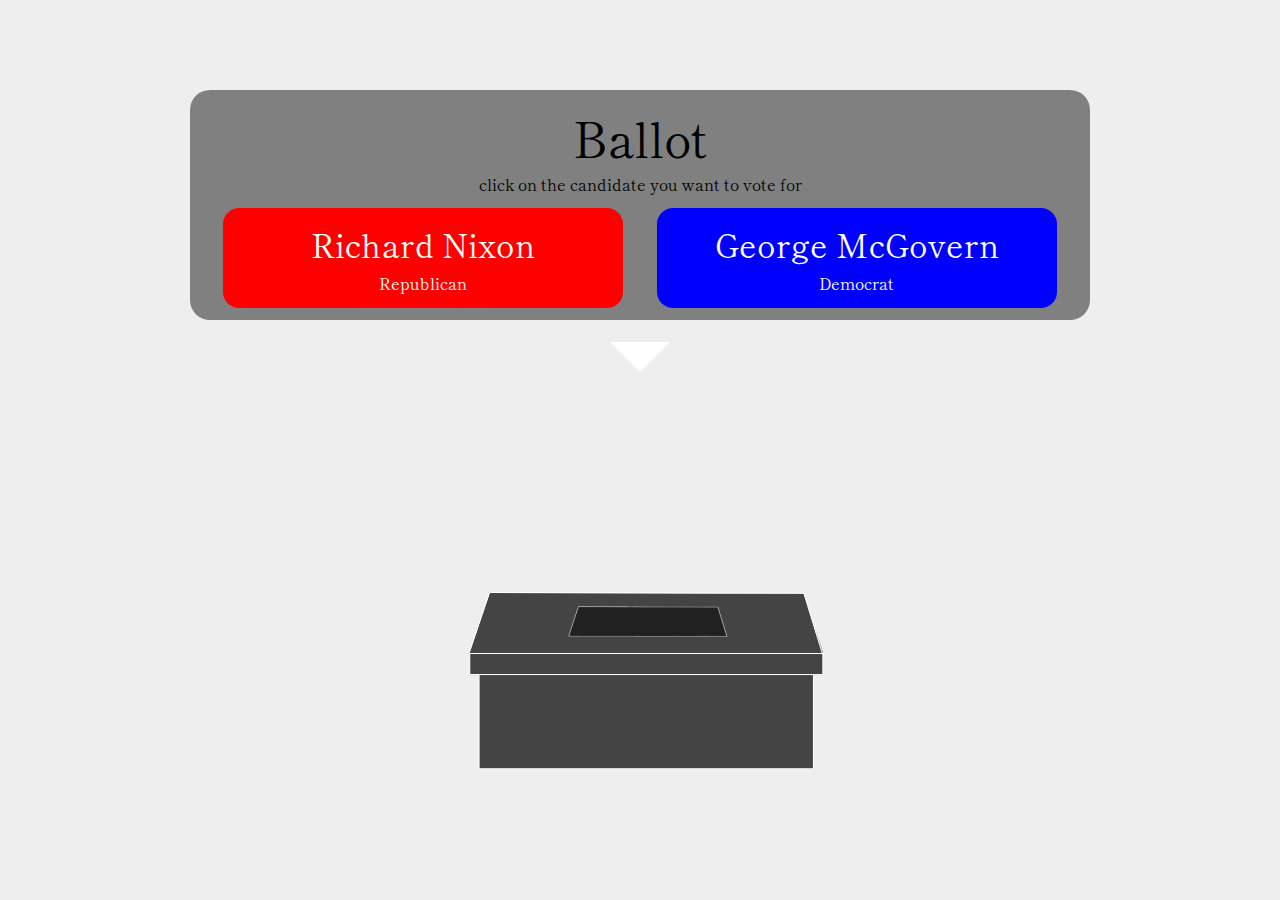
<file: votingPage.html>
<!DOCTYPE html>
<html lang='en'>
<meta name='viewport' content='width=device-width, initial-scale=1.0'>
<head>
        <title></title>
        <meta charset='utf-8'>
        <meta name='author' content='Estrella Angel'>
        <meta name='description' content=''>
        <meta property='og:image' content=''>
        <meta property='og:description' content=''>
        <meta property='og:title' content=''>
        <link rel='shortcut icon' href='' type='image/x-icon'>
        <link rel="preconnect" href="https://fonts.gstatic.com">
        <link href="https://fonts.googleapis.com/css2?family=Libre+Franklin&family=Roboto+Condensed:wght@700&display=swap" rel="stylesheet">
        <link href="https://fonts.googleapis.com/css2?family=IM+Fell+English:ital@1&family=Shippori+Mincho+B1:wght@600&display=swap" rel="stylesheet">
        <link rel='stylesheet' href='votingPage.css'>
    </head>
    <body>
        <div class="screen" id="wholeScreen">
            <div class="ballotChoice" id="ballotChoice">
                <div class="ballotTitle">Ballot
                    <div class="instruction">click on the candidate you want to vote for</div>
                </div>
                
                <div class="ballotBtns">
                    <div class="voteForRichard" id="voteForRichard">
                        <div class="name">Richard Nixon</div>
                        <div class="party">Republican</div>
                    </div>
                    <div class="voteForGeorge" id="voteForGeorge">
                        <div class="name">George McGovern</div>
                        <div class="party">Democrat</div>
                    </div>
                </div>
            </div>
            <span class="pic arrow-down" id="arrow"></span>
            <img src="images/ballot.png" alt="ballot" class="ballot hide" id="ballot">
            <div class="surroundingScreen" id="surroundingScreen">
                <img src="images/ballot box.png" alt="ballotBox" class="ballotBox" id="ballotBox">
            </div>
        </div>
        <script src='votingPage.js'></script>
    </body>
</html>

<!-- 
Here is a list of everything I need to see for you to get a 100%.
**A landing page where you can choose between the 2 candidates.
An on page load event 
A mouse move event listener
**An onclick event listener
A context menu event
A mouse over event listener and a mouse leave event listener
An object that moves around the page using clientX and clientY
Using “this” for on clicks
A loop that will create several elements at once
Adding event listeners AND removing event listeners 
A custom cursor either sometimes or always visible  
-->
</file>
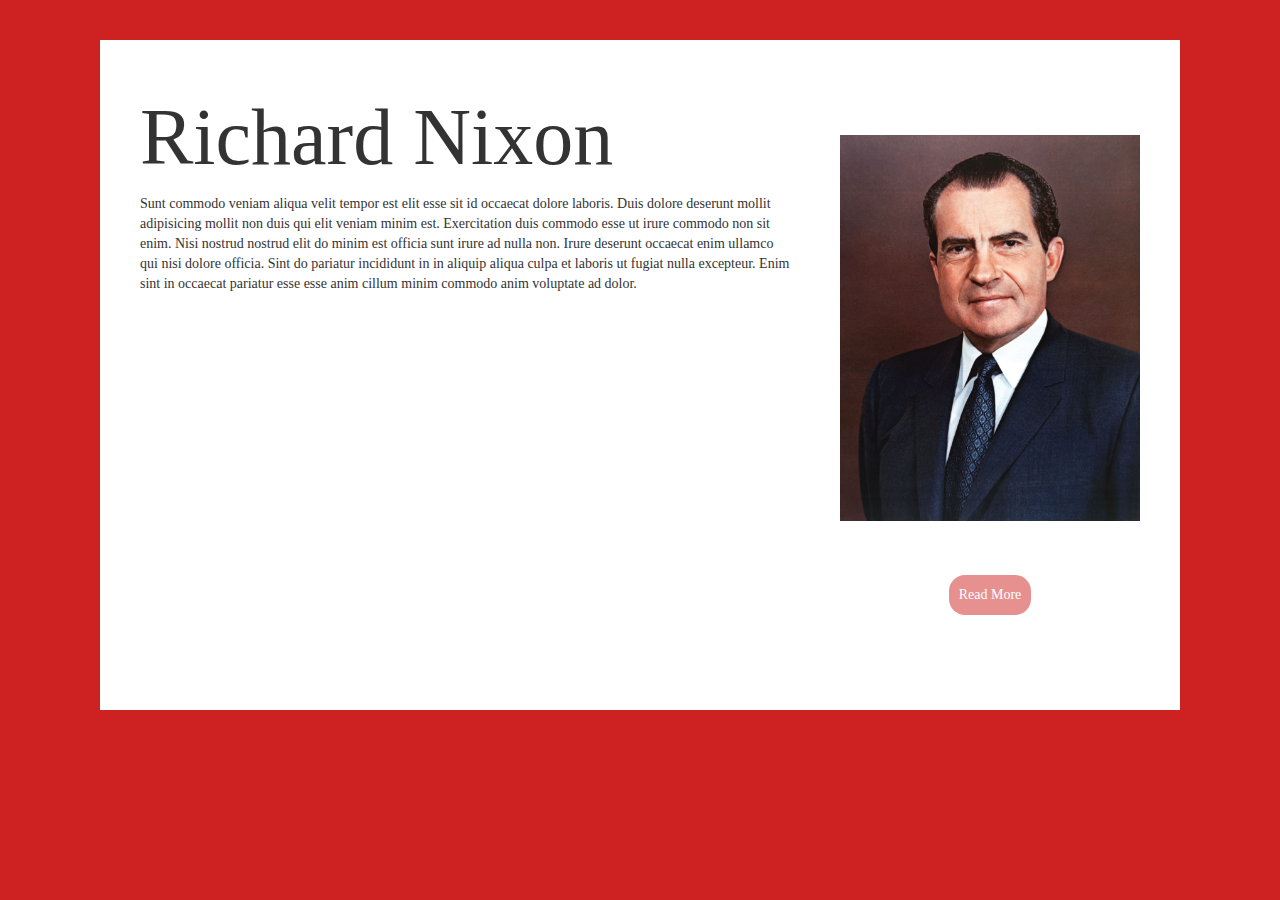
<file: richard/moreInfoRichard.html>
<!DOCTYPE html>
<html lang='en'>
<meta name='viewport' content='width=device-width, initial-scale=1.0'>

<head>
    <title></title>
    <meta charset='utf-8'>
    <meta name='author' content='Estrella Angel'>
    <meta name='description' content=''>
    <meta property='og:image' content=''>
    <meta property='og:description' content=''>
    <meta property='og:title' content=''>
    <link rel='shortcut icon' href='' type='image/x-icon'>
    <link rel='stylesheet' href='https://maxcdn.bootstrapcdn.com/bootstrap/3.3.7/css/bootstrap.min.css'
        integrity='sha384-BVYiiSIFeK1dGmJRAkycuHAHRg32OmUcww7on3RYdg4Va+PmSTsz/K68vbdEjh4u' crossorigin='anonymous'>
    <link rel='stylesheet' href='styleforNixon.css'>
</head>

<body>
    <div class="main">
        <div class="textAbt">
            <div class="title">Richard Nixon</div>
            <div class="infoAbt">
                Sunt commodo veniam aliqua velit tempor est elit esse sit id occaecat dolore laboris. Duis dolore
                deserunt mollit adipisicing mollit non duis qui elit veniam minim est. Exercitation duis commodo esse ut
                irure commodo non sit enim. Nisi nostrud nostrud elit do minim est officia sunt irure ad nulla non.
                Irure deserunt occaecat enim ullamco qui nisi dolore officia. Sint do pariatur incididunt in in aliquip
                aliqua culpa et laboris ut fugiat nulla excepteur. Enim sint in occaecat pariatur esse esse anim cillum
                minim commodo anim voluptate ad dolor.
            </div>
        </div>
        <div class="imgAndLinks">
            <a id="richPic" href=""><img src="../images/richard.png" alt="nofin" class="bigPic"></a>
            <a class="link" href="https://en.wikipedia.org/wiki/Richard_Nixon">Read More</a>
        </div>
    </div>

    <script src='moreInforRichard.js'></script>
    <!-- <script src='https://code.jquery.com/jquery-3.5.1.js' integrity='sha256-QWo7LDvxbWT2tbbQ97B53yJnYU3WhH/C8ycbRAkjPDc=' crossorigin='anonymous'></script> -->

</body>

</html>
</file>
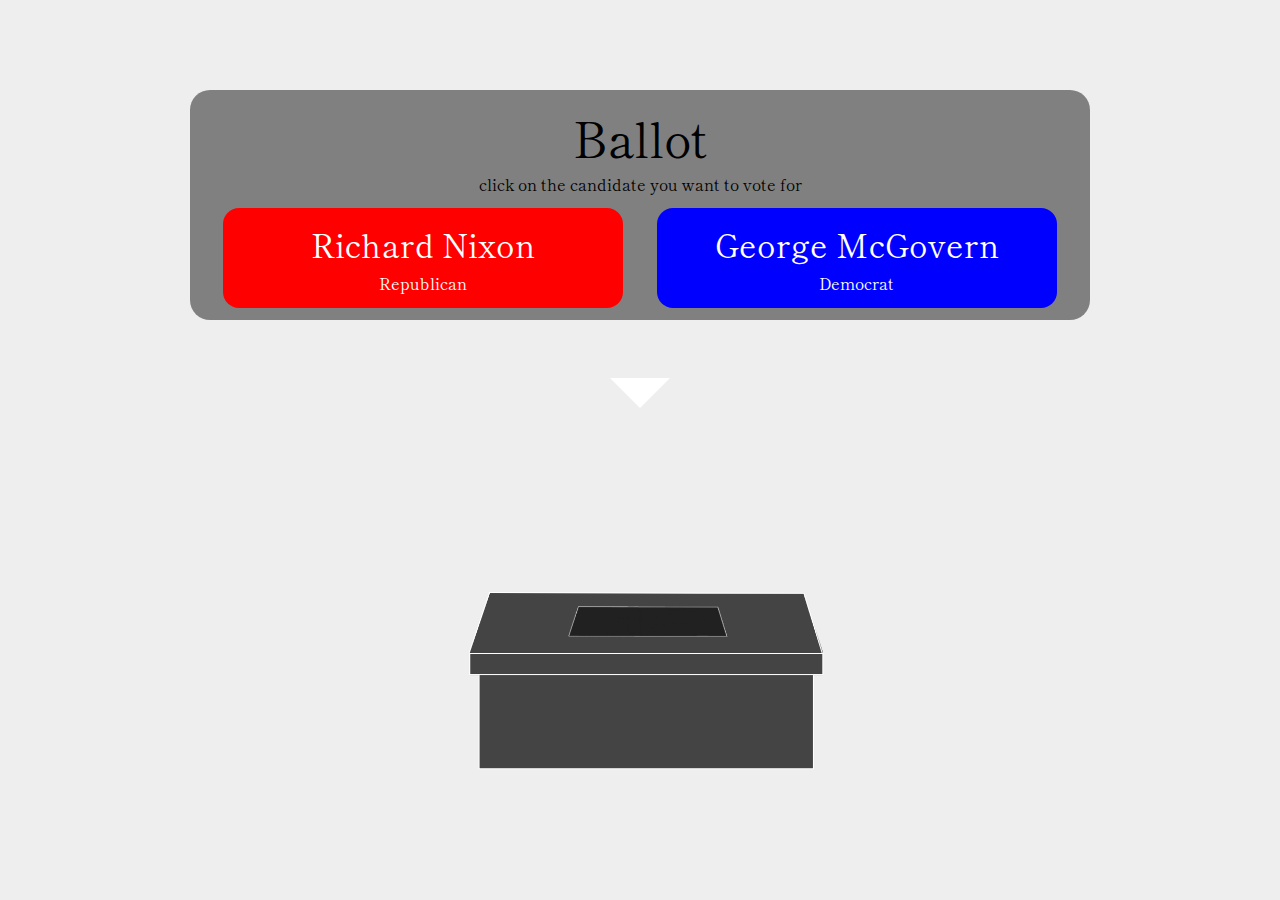
<file: votingpage/votingPage.html>
<!DOCTYPE html>
<html lang='en'>
<meta name='viewport' content='width=device-width, initial-scale=1.0'>
<head>
        <title></title>
        <meta charset='utf-8'>
        <meta name='author' content='Estrella Angel'>
        <meta name='description' content=''>
        <meta property='og:image' content=''>
        <meta property='og:description' content=''>
        <meta property='og:title' content=''>
        <link rel='shortcut icon' href='' type='image/x-icon'>
        <link rel="preconnect" href="https://fonts.gstatic.com">
        <link href="https://fonts.googleapis.com/css2?family=Libre+Franklin&family=Roboto+Condensed:wght@700&display=swap" rel="stylesheet">
        <link href="https://fonts.googleapis.com/css2?family=IM+Fell+English:ital@1&family=Shippori+Mincho+B1:wght@600&display=swap" rel="stylesheet">
        <link rel='stylesheet' href='votingPage.css'>
    </head>
    <body>
        <div class="screen" id="wholeScreen">
            <div class="ballotChoice" id="ballotChoice">
                <div class="ballotTitle">Ballot
                    <div class="instruction">click on the candidate you want to vote for</div>
                </div>
                
                <div class="ballotBtns">
                    <div class="voteForRichard" id="voteForRichard">
                        <div class="name">Richard Nixon</div>
                        <div class="party">Republican</div>
                    </div>
                    <div class="voteForGeorge" id="voteForGeorge">
                        <div class="name">George McGovern</div>
                        <div class="party">Democrat</div>
                    </div>
                </div>
            </div>
            <span class="pic arrow-down" id="arrow"></span>
            <img src="../images/ballot.png" alt="ballot" class="ballot hide" id="ballot">
                <img src="../images/ballot box.png" alt="ballotBox" class="ballotBox" id="ballotBox">
        </div>
        <script src='votingPage.js'></script>
    </body>
</html>

<!-- 
Here is a list of everything I need to see for you to get a 100%.
**A landing page where you can choose between the 2 candidates.
An on page load event 
A mouse move event listener
**An onclick event listener
A context menu event
A mouse over event listener and a mouse leave event listener
An object that moves around the page using clientX and clientY
Using “this” for on clicks
A loop that will create several elements at once
Adding event listeners AND removing event listeners 
A custom cursor either sometimes or always visible  
-->
</file>
<file: votingPage.css>
*, *::after, *::before{
    margin: 0;
    padding: 0;
}

body{
    background-color: rgb(238, 238, 238);
    font-family: 'Shippori Mincho B1', serif;
    color: white;
    display: inline;
    overflow: hidden;
}

.screen{
    width: 100vw;
    height: 100vh;
}


.ballotChoice{
    position: relative;
    top: 10vh;
    margin-left: auto;
    margin-right: auto;
    display: flex;
    height: 230px;
    width: 900px;
    background-color: grey;
    border-radius: 20px;
    text-align: center;
    flex-direction: column;
    justify-content: space-evenly;
    transition: all 3s;
}

.ballotTitle{
    font-size: 3rem;
    color: black;
}
.instruction{
    font-size: 1rem;
}

.name{
    font-size: 2rem;
    margin-bottom: 2px;
}

.party{
    margin-top: 2px;
    font-size: 1rem;
}

.ballotBtns{
    display: flex;
    flex-direction: row;
    justify-content: space-evenly;
    justify-items: center;
}

.voteForRichard{
    height: 100px;
    width: 400px;
    background-color: red;
    border-radius: 16px;
    display: flex;
    flex-direction: column;
    justify-content: center;
    justify-items: center;
    border: none;
}

.voteForRichard:hover{
    background-color: rgb(233, 0, 0);
}

.voteForGeorge{
    height: 100px;
    width: 400px;
    background-color: blue;
    border-radius: 16px;
    display: flex;
    flex-direction: column;
    justify-content: center;
    justify-items: center;
    border: none;
}

.voteForGeorge:hover{
    background-color: rgb(0, 0, 233);
}

.arrow-down {
    position: absolute;
    top: 38vh;
    left: 50%;
    transform: translateX(-50%);
    border-left: 30px solid transparent;
    border-right: 30px solid transparent;
    border-top: 30px solid #ffffff;
}

.ballot{
    position: absolute;
    top: 39vh;
    left: 50%;
    transform: translateX(-50%);
    transition: all 2s;
}

.ballotBox{
    position: absolute;
    top: 60vh;
    width: 500px;
    left: 50.5%;
    transform: translateX(-50%);
}


.hide{
    display: none;
}
</file>
<file: richard/styleforNixon.css>
body{
    font-family: 'Shippori Mincho B1', serif;
    background-color: rgb(206, 33, 33);
}

.main{
    display: flex;
    flex-direction: row;
    justify-content: center;
    margin: 40px;
    margin-left: 100px;
    margin-right: 100px;
    background-color: white;
    border: 40px solid white;
    height: 670px;
}

.textAbt{
    width: 800px;
    margin-right: 50px;

}

.title{
    font-size: 8rem;
}

.imgAndLinks{
    display: flex;
    flex-direction: column;
    justify-content: space-evenly;
    text-align: center;
    justify-items: center;
    align-content: center;
    align-items: center;
}

.link{
    padding: 10px;
    text-decoration: none;
    color: rgb(255, 255, 255);
    background-color: rgba(206, 33, 33, 0.5);
    border-radius: 16px;
    }

.link:hover{
    color: rgb(255, 255, 255);
    background-color: rgba(206, 33, 33, 1);
    text-decoration: none;
}

.bigPic{
    width: 300px;
}
</file>
<file: votingpage/votingPage.css>
*, *::after, *::before{
    margin: 0;
    padding: 0;
}

body{
    background-color: rgb(238, 238, 238);
    font-family: 'Shippori Mincho B1', serif;
    color: white;
    display: inline;
    overflow: hidden;
}

.screen{
    width: 100vw;
    height: 100vh;
}


.ballotChoice{
    position: relative;
    top: 10vh;
    margin-left: auto;
    margin-right: auto;
    display: flex;
    height: 230px;
    width: 900px;
    background-color: grey;
    border-radius: 20px;
    text-align: center;
    flex-direction: column;
    justify-content: space-evenly;
    transition: all 3s;
}

.ballotTitle{
    font-size: 3rem;
    color: black;
}
.instruction{
    font-size: 1rem;
}

.name{
    font-size: 2rem;
    margin-bottom: 2px;
}

.party{
    margin-top: 2px;
    font-size: 1rem;
}

.ballotBtns{
    display: flex;
    flex-direction: row;
    justify-content: space-evenly;
    justify-items: center;
}

.voteForRichard{
    height: 100px;
    width: 400px;
    background-color: red;
    border-radius: 16px;
    display: flex;
    flex-direction: column;
    justify-content: center;
    justify-items: center;
    border: none;
}

.voteForRichard:hover{
    background-color: rgb(233, 0, 0);
}

.voteForGeorge{
    height: 100px;
    width: 400px;
    background-color: blue;
    border-radius: 16px;
    display: flex;
    flex-direction: column;
    justify-content: center;
    justify-items: center;
    border: none;
}

.voteForGeorge:hover{
    background-color: rgb(0, 0, 233);
}

.arrow-down {
    position: absolute;
    top: 42vh;
    left: 50%;
    transform: translateX(-50%);
    border-left: 30px solid transparent;
    border-right: 30px solid transparent;
    border-top: 30px solid #ffffff;
}

.ballot{
    position: absolute;
    top: 45vh;
    left: 50%;
    transform: translateX(-50%);
    transition: all 2s;
}

.ballotBox{
    position: absolute;
    top: 60vh;
    width: 500px;
    left: 50.5%;
    transform: translateX(-50%);
}


.hide{
    display: none;
}
</file>
